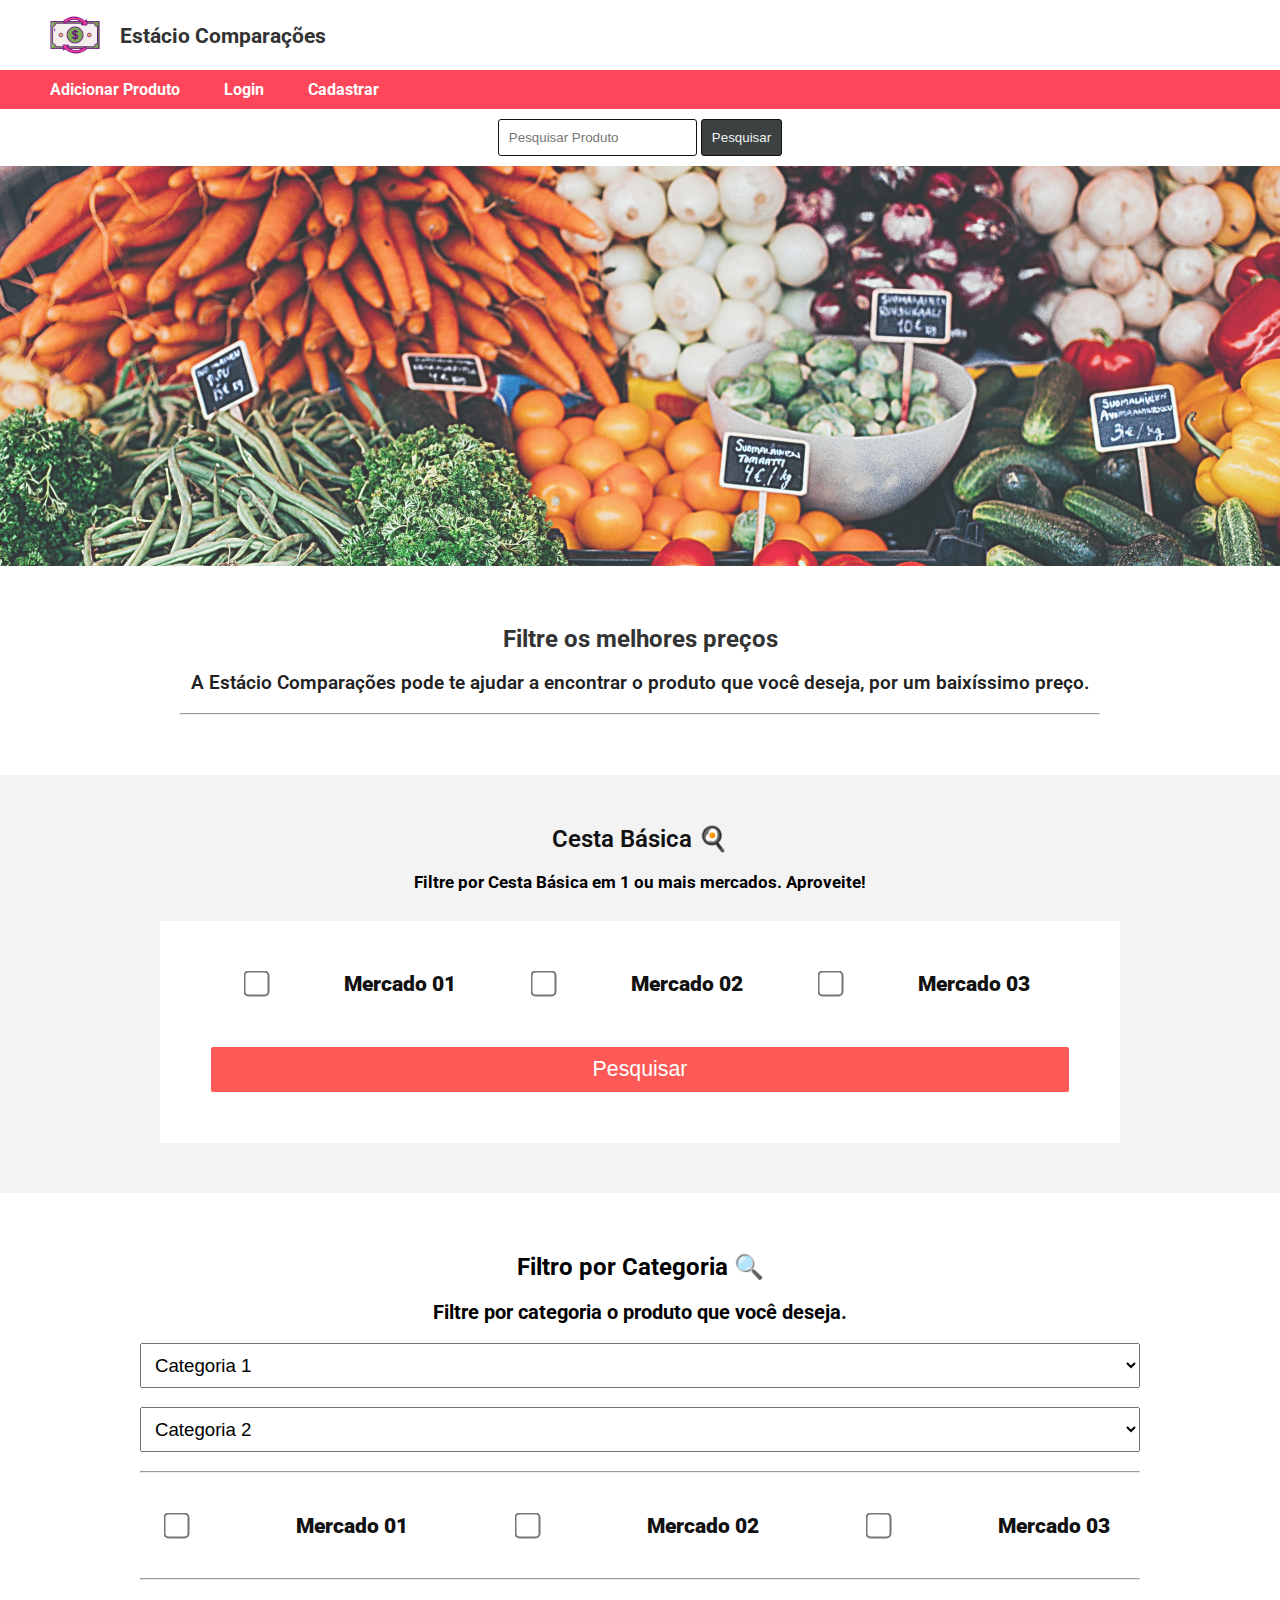
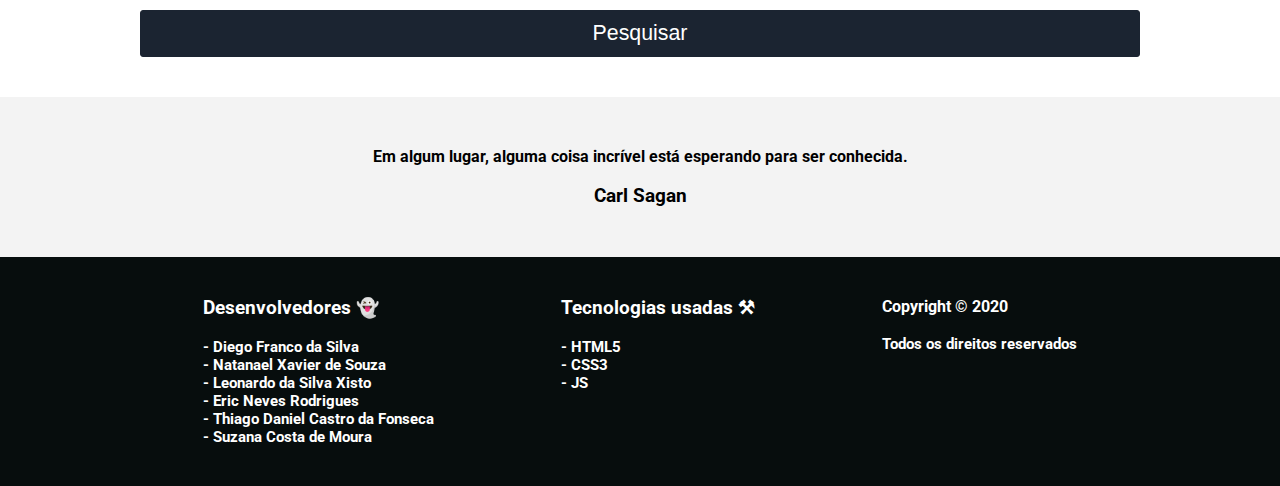
<file: app/app/Web-Estacio-Comparacoes/index.html>
<!DOCTYPE html>
<html lang="pt-br">
<head>
    <meta charset="utf-8"/>
    <!-- Responsividade -->
    <meta name="viewport" content="width=device-width, initial-scale=1">
    <title>Estácio Comparações</title>
    <!-- Favicon -->
    <link rel="shortcut icon" href="assets/img/favicon.png" type="image/x-icon">
    <!-- Arquivos CSS -->
    <link rel="stylesheet" href="assets/css/main.css">
    <!-- Arquivos JS -->
    <script src="assets/js/home.js"></script>
</head>
<body>
    <!-- Header -->
    <div class="header">
        <div class="header-logo">
            <img src="assets/img/money-256px.png" class="item" alt="" />
            <h1 class="item">Estácio Comparações</h1>
        </div>
    </div>

    <!-- Menu -->
    <div class="menu">
        <div class="items-menu">
            <a href="pages/add/index.html" class="item">Adicionar Produto</a>
            <a href="pages/login/index.html" class="item">Login</a>
            <a href="pages/cadastrar/index.html" class="item">Cadastrar</a>
        </div>
        <a href="javascript:void(0)" id="btn-menu">Menu</a>
    </div>
    
    <!-- Search Principal -->
    <div class="container-search-main">
        <div id="resultSearchSimple"></div>
        <form action="javascript:void(0)" method="POST">
            <input type="text" id="i-search-main" placeholder="Pesquisar Produto">
            <input type="submit" id="btn-search-main"  value="Pesquisar">
        </form>
    </div>

    <!-- Menu Responsivo -->
    <div class="container-menu">
       <div class="box-menu-resp">
           <a href="javascript:void(0)" id="close">X</a>
            <div class="items-menu-resp">
                <a href="pages/add/index.html" class="item">Adicionar Produto</a>
                <a href="pages/login/index.html" class="item">Login</a>
                <a href="pages/cadastrar/index.html" class="item">Cadastrar</a>
            </div>
       </div>
    </div>

    <!-- Background -->
    <div class="container-back">
        <img src="assets/img/background.jpg" alt="">
    </div>

    <!-- Mensagem -->
    <div class="container-msg">
        <div class="box-msg">
            <h1>Filtre os melhores preços</h1><br>
            <p>A Estácio Comparações pode te ajudar a encontrar o produto que você deseja, por um baixíssimo preço.</p><br><hr>
        </div>
    </div>
    
    <!-- Form Cesta Básica -->
    <div class="container-cesta">
        <div class="div-form-cesta">
            <h1>Cesta Básica 🍳</h1><br>
            <p>Filtre por Cesta Básica em 1 ou mais mercados. Aproveite!</p><br>
            <div class="form-cesta">
                <div id="resultCesta"></div>
                <form action="javascript:void(0)">
                    <div class="input-checkbox">

                        <input id="input-cesta-01" value="Mercado 01" type="checkbox">
                        <label for="input-cesta-01">Mercado 01</label>
    
                        <input id="input-cesta-02" value="Mercado 02" type="checkbox">
                        <label for="input-cesta-02">Mercado 02</label>
    
                        <input id="input-cesta-03" value="Mercado 03" type="checkbox">
                        <label for="input-cesta-03">Mercado 03</label>
    
                    </div>
                    <div class="btn-form-cesta">
                        <button id="btn-f-c">Pesquisar</button>
                    </div>
                </form>
            </div>
        </div>
    </div>

    <!-- Filtro Avançado -->
    <div class="div-filtro-advc">
        <div class="form-filtro-advc">

            <h1>Filtro por Categoria 🔍</h1><br>
            <p>Filtre por categoria o produto que você deseja.</p><br>

            <div class="form-filtro-cat">
                <div id="cat01"></div>
                <select name="filtro-cat" id="filtro-cat01">
                    <option>Categoria 1</option>
                    <option value="alimentos">Alimentos</option>
                    <option value="bebidas">Bebidas</option>
                    <option value="carnes">Carnes</option>
                    <option value="frios">Frios</option>
                  </select>
                  <br>
                  <br>
                  <select name="filtro-cat" id="filtro-cat02">
                    <option>Categoria 2</option>
                    <option value="legumes">Legumes</option>
                    <option value="frutas">Frutas</option>
                    <option value="higiene">Higiene</option>
                    <option value="limpeza">Limpeza</option>
                  </select>
            </div>
            <br><hr>
            <div class="div-select-cat">
                <div class="form-select-cat">
                    <input id="input-filtro-01" type="checkbox">
                    <label for="input-filtro-01">Mercado 01</label>

                    <input id="input-filtro-02" type="checkbox">
                    <label for="input-filtro-02">Mercado 02</label>

                    <input id="input-filtro-03" type="checkbox">
                    <label for="input-filtro-03">Mercado 03</label>
                </div>
                </div><div id="cat02"></div><hr>
                <div class="btn-form-filto-cat">
                    <input type="submit" id="btn-filtro-cat" value="Pesquisar">
                </div>
        </div>
    </div>

    <!-- Mensagem -->
    <div class="div-msg">
        <div class="msg">
            <p>Em algum lugar, alguma coisa incrível está esperando para ser conhecida.</p><br>
            <h3>Carl Sagan</h3>
        </div>
    </div>

    <!-- Footer -->
    <footer>
        <div class="footer">
            <div class="footer-d">
                <h1>Desenvolvedores 👻</h1><br>
                <h3>- Diego Franco da Silva</h3>
                <h3>- Natanael Xavier de Souza</h3>
                <h3>- Leonardo da Silva Xisto</h3>
                <h3>- Eric Neves Rodrigues</h3>
                <h3>- Thiago Daniel Castro da Fonseca</h3>
                <h3>- Suzana Costa de Moura</h3>
            </div>
            <div class="footer-d">
                <h1>Tecnologias usadas ⚒</h1><br>
                <h3>- HTML5</h3>
                <h3>- CSS3</h3>
                <h3>- JS</h3>
            </div>
            <div class="footer-d">
                <h2>Copyright &copy; 2020</h2><br>
                <h3>Todos os direitos reservados</h3>
            </div>
        </div>
    </footer>

</body>
</html>
</file>
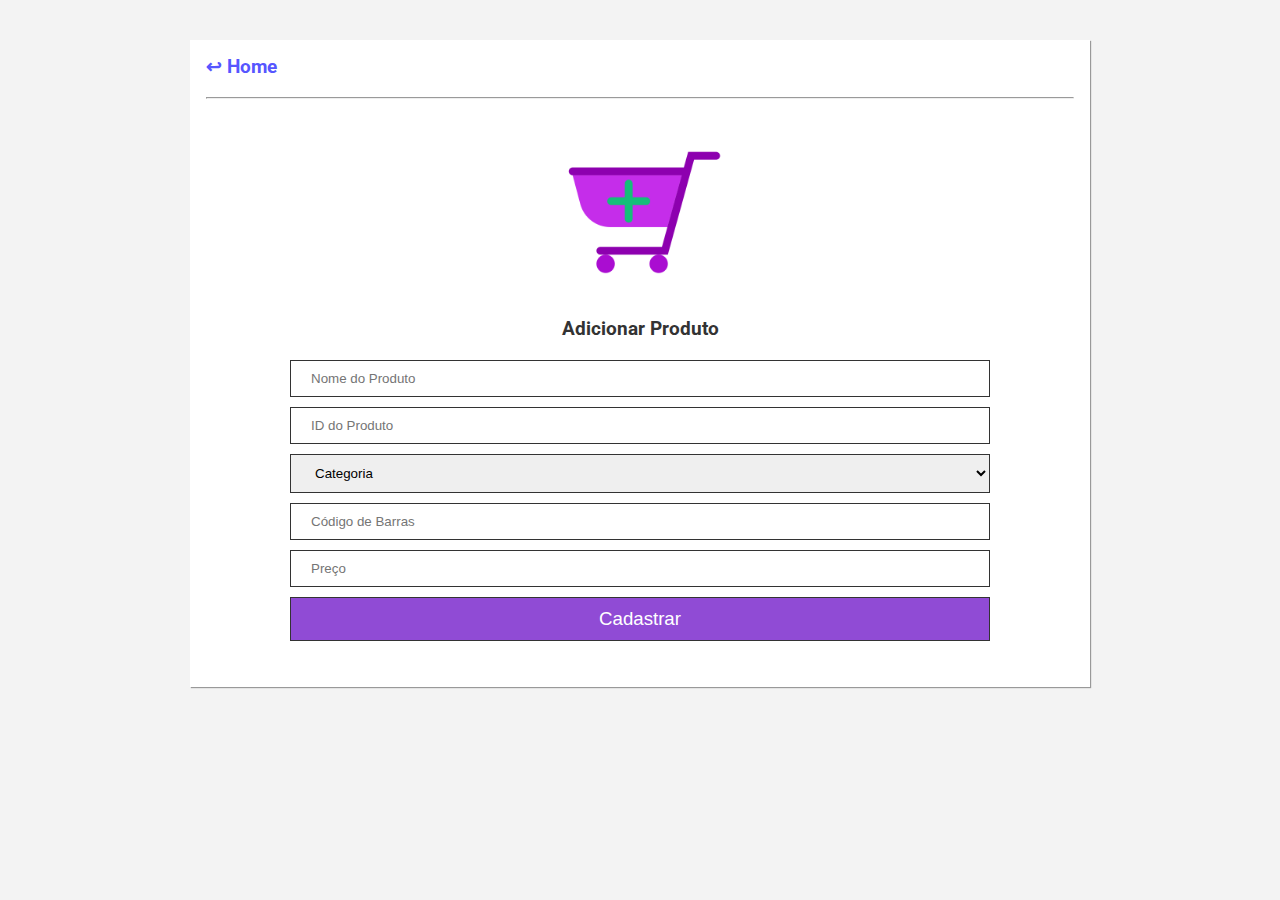
<file: app/app/Web-Estacio-Comparacoes/pages/add/index.html>
<!DOCTYPE html>
<html lang="pt-br">
<head>
    <meta charset="utf-8"/>
    <!-- Responsividade -->
    <meta name="viewport" content="width=device-width, initial-scale=1">
    <title>Adicionar Produto</title>
    <!-- Favicon -->
    <link rel="shortcut icon" href="../../assets/img/favicon.png" type="image/x-icon">
    <!-- Arquivos CSS -->
    <link rel="stylesheet" href="../../assets/css/add-product.css">
    <!-- Arquivos JS -->
    <script src="../../assets/js/add-product.js"></script>
</head>
<body>
   
    <div class="container">

        <div class="back">
            <a href="../../index.html">↩ Home</a>
        </div><br><hr>

        <div class="form-img">
            <img src="../../assets/img/add-product.png" alt="">
        </div>
        <br>
        <h2>Adicionar Produto</h2>
        <div id="resultAddP"></div>
        <div class="form">
            <form action="javascript:void(0)">
                <input type="text" name="nome" class="input" id="nome" placeholder="Nome do Produto">
                <input type="number" name="id" class="input" id="id_p" placeholder="ID do Produto">
                <select name="filtro-cat" class="input" id="filtro-cat">
                    <option>Categoria</option>
                    <option value="alimentos">Alimentos</option>
                    <option value="bebidas">Bebidas</option>
                    <option value="carnes">Carnes</option>
                    <option value="frios">Frios</option>
                    <option value="legumes">Legumes</option>
                    <option value="frutas">Frutas</option>
                    <option value="higiene">Higiene</option>
                    <option value="limpeza">Limpeza</option>
                  </select>
                <input type="number" name="cod_b" class="input" id="code" placeholder="Código de Barras">
                <input type="number" name="preco" class="input" id="preco" placeholder="Preço">
                <input type="submit" id="btn_add_p" value="Cadastrar">
            </form>
        </div>

    </div>

</body>
</html>
</file>
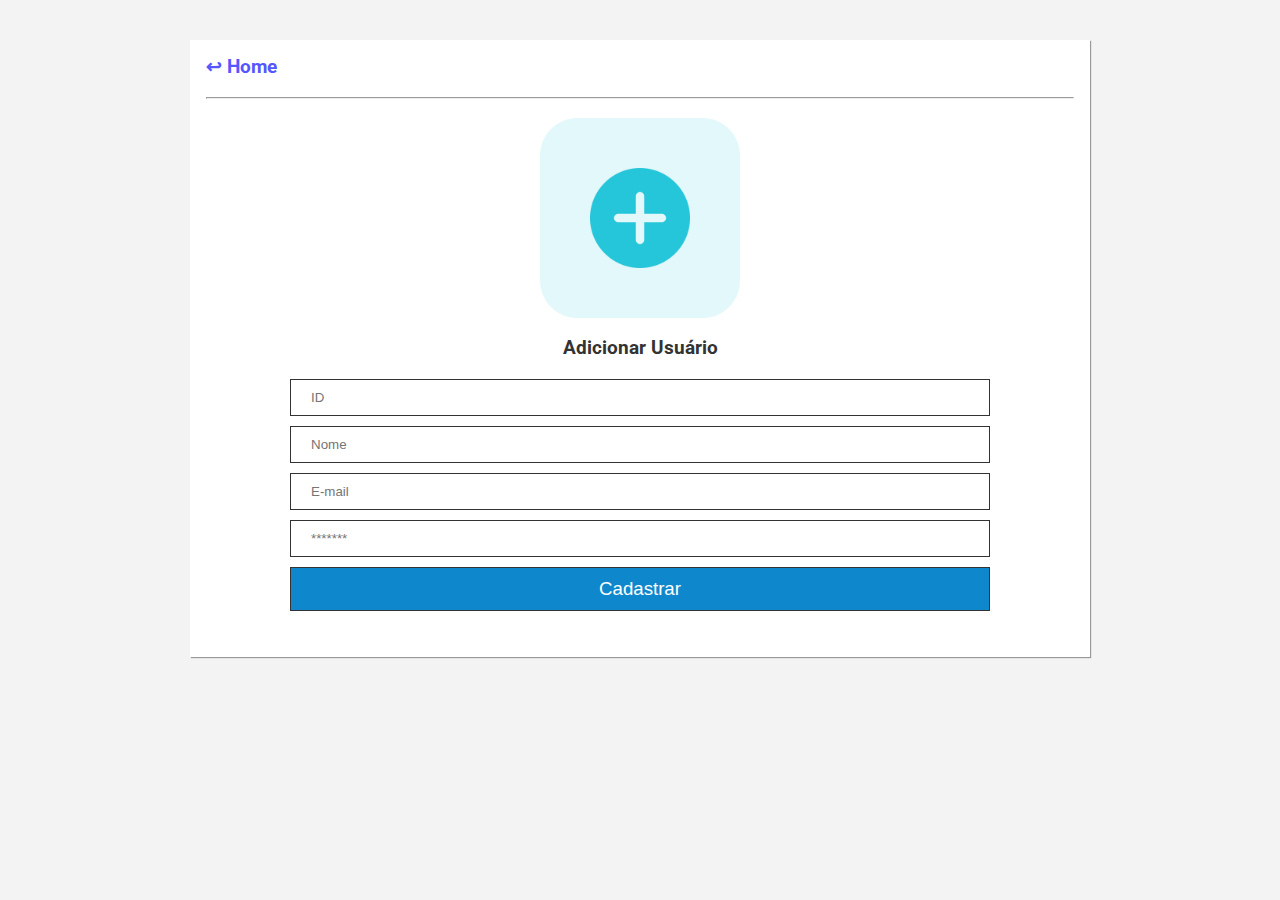
<file: app/app/Web-Estacio-Comparacoes/pages/cadastrar/index.html>
<!DOCTYPE html>
<html lang="pt-br">
<head>
    <meta charset="utf-8"/>
    <!-- Responsividade -->
    <meta name="viewport" content="width=device-width, initial-scale=1">
    <title>Adicionar Usuário</title>
    <!-- Favicon -->
    <link rel="shortcut icon" href="../../assets/img/favicon.png" type="image/x-icon">
    <!-- Arquivos CSS -->
    <link rel="stylesheet" href="../../assets/css/add-user.css">
    <!-- Arquivos JS -->
    <script src="../../assets/js/add-user.js"></script>
</head>
<body>
   
    <div class="container">

        <div class="back">
            <a href="../../index.html">↩ Home</a>
        </div><br><hr><br>

        <div class="form-img">
            <img src="../../assets/img/plus.png" alt="">
        </div><br>
        <h2>Adicionar Usuário</h2>
        <div id="resultAadd"></div>
        <div class="form">
            <form action="javascript:void(0)">
                <input type="number" name="id_user" class="input" id="id" placeholder="ID">
                <input type="text" name="nome" class="input" id="nome" placeholder="Nome">
                <input type="text" name="email" class="input" id="email" placeholder="E-mail">
                <input type="password" name="senha" class="input" id="senha" placeholder="*******">
                <input type="submit" id="btn_add" value="Cadastrar">
            </form>
        </div>

    </div>

</body>
</html>
</file>
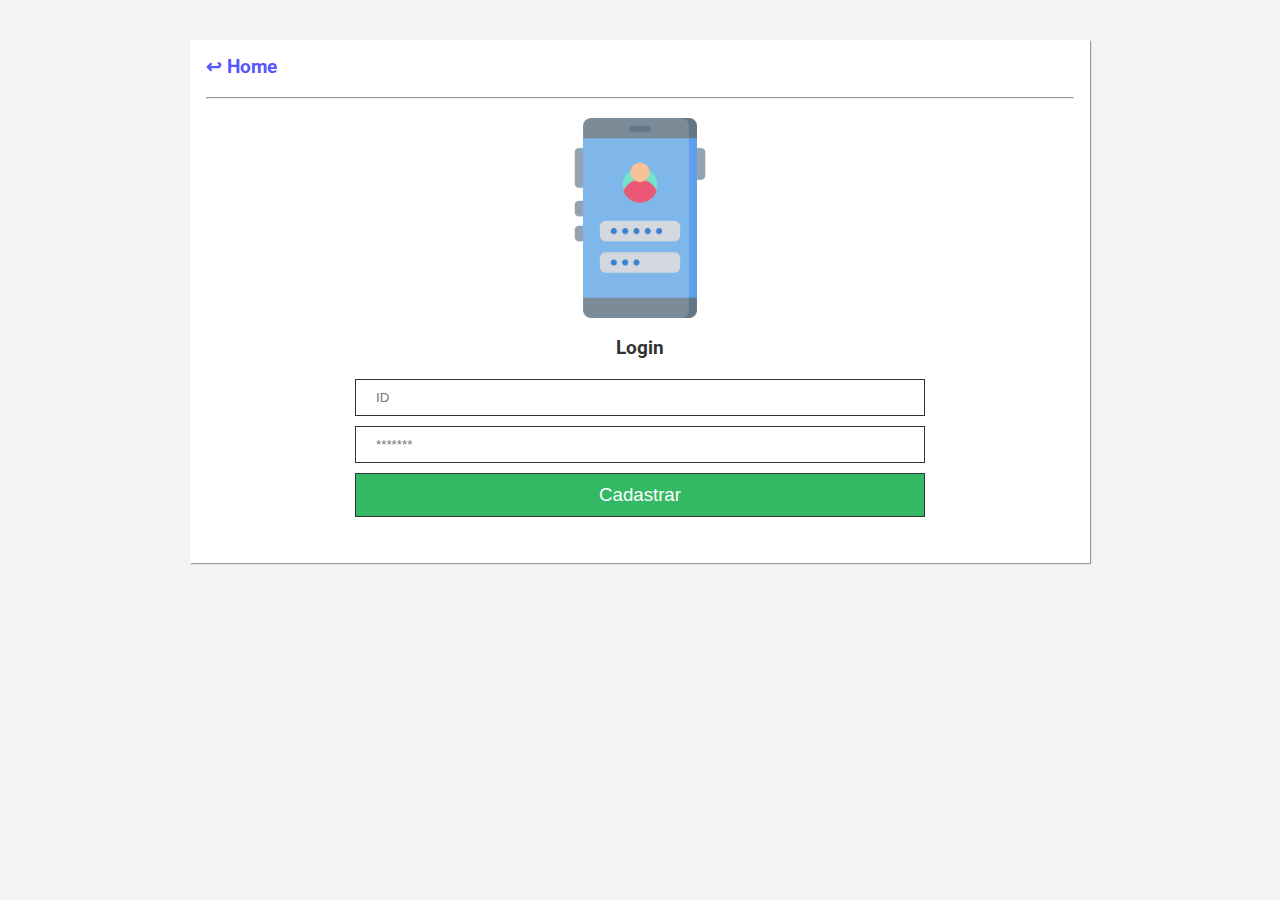
<file: app/app/Web-Estacio-Comparacoes/pages/login/index.html>
<!DOCTYPE html>
<html lang="pt-br">
<head>
    <meta charset="utf-8"/>
    <!-- Responsividade -->
    <meta name="viewport" content="width=device-width, initial-scale=1">
    <title>Login</title>
    <!-- Favicon -->
    <link rel="shortcut icon" href="../../assets/img/favicon.png" type="image/x-icon">
    <!-- Arquivos CSS -->
    <link rel="stylesheet" href="../../assets/css/login.css">
    <!-- Arquivos JS -->
    <script src="../../assets/js/login.js"></script>
</head>
<body>
   
    <div class="container">

        <div class="back">
            <a href="../../index.html">↩ Home</a>
        </div><br><hr><br>

        <div class="form-img">
            <img src="../../assets/img/login.png" alt="">
        </div><br>
        <h2>Login</h2>
        <div id="resultLogin"></div>
        <div class="form">
            <form action="javascript:void(0)">
                <input type="number" name="id_user" class="input" id="id_user" placeholder="ID">
                <input type="password" name="senha" class="input" id="senha" placeholder="*******">
                <input type="submit" id="btn_login" value="Cadastrar">
            </form>
        </div>

    </div>

</body>
</html>
</file>
<file: app/app/Web-Estacio-Comparacoes/assets/css/main.css>
@import url('https://fonts.googleapis.com/css2?family=Roboto:wght@100&display=swap');

*{ padding: 0;margin: 0; }

body{
    font-family: 'Roboto', sans-serif;
    background-color: #f3f3f3;
}


/* Header */
.header-logo{
    padding: 10px 50px;
    box-sizing: border-box;
    display: flex;
    flex-direction: row;
    justify-content: start;
    align-items: center;
    background-color: #ffffff;
    width: 100%;
}
.header-logo img{
    width: 50px;
    margin-right: 20px;
}
.header-logo h1{
    font-size: 16pt;
    color: #333333;
}


/* Menu */
.menu{
    width: 100%;
    padding: 10px;
    box-sizing: border-box;
    background-color: #FD4659;
}
.items-menu .item{
    color: #ffffff;
    font-weight: bolder;
    text-decoration: none;
    margin-left: 40px;
}
.items-menu .item:hover{ color: #333333; }


/* Menu Responsivo */
.container-menu{
    background-color: #000000;
    opacity: 0.99;
    position: fixed;
    left: 0;
    top: 0;
    width: 100%;
    height: 100%;
    z-index: 1;
    display: none;
}
.box-menu-resp{
    margin: 20px auto 10px auto;
    padding: 10px; 
    box-sizing: border-box;
    width: 900px;
    max-width: 100%;
}
.items-menu-resp{
    display: flex;
    flex-direction: column;
    justify-content: center;
    align-items: center;
}
.items-menu-resp .item{
    margin-top: 30px;
    font-size: 22pt;
    text-decoration: none;
    color: #ffffff;
    font-weight: bolder;
}
.items-menu-resp .item:active{ color: #FD4659; }
#close{
    text-decoration: none;
    color: #333333;
    font-size: 32pt;
    font-weight: bolder;
    padding: 10px 15px;
    background-color: #f3f3f3;
}
#btn-menu{
    background-color:  #333333;
    color: #f3f3f3;
    border: 1px solid #333333;
    border-radius: 2px;
    display: none;
    text-align: center;
    text-decoration: none;
    font-size: 14pt;
    padding: 10px 20px;
    box-sizing: border-box;
    margin: 0px auto 0px auto;
    font-weight: bolder;
    width: 50%;
}
#btn-menu:active{
    background-color: #ffffff;
    color: #333333;
}

/* Search Principal */
.container-search-main{
    width: 100%;
    padding: 10px;
    box-sizing: border-box;
    background-color: #ffffff;
    text-align: center;
}
#resultSearchSimple{
    font-size: 14pt;
    font-weight: bold;
}
#i-search-main{
    padding: 10px;
    font-size: 10pt;
    border: 1px solid #111111;
    border-radius: 3px;
}
#btn-search-main{
    padding: 10px;
    font-size: 10pt;
    color: #f3f3f3;
    border: 1px solid #111111;
    border-radius: 3px;
    background-color: #3C4142;
}
#btn-search-main:hover{ background-color: #FD4659; }

/* Background */
.container-back img{
    width: 100%;
    opacity: 0.8;
}


/* Mensagem */
.container-msg{
    width: 100%;
    padding: 10px;
    box-sizing: border-box;
    background-color: #ffffff;
    margin-top: -5px;
}
.box-msg{
    width: 1000px;
    max-width: 98%;
    margin: 10px auto 10px auto;
    text-align: center;
    padding: 40px;
    box-sizing: border-box;
}
.box-msg h1{
    color: #333333;
    font-size: 18pt;
}
.box-msg p{
    font-size: 14pt;
    color: #222222;
    font-weight: 600;
}


/* Form Cesta Básica */
.container-cesta{
    padding: 10px;
    box-sizing: border-box;
    background-color: #f3f3f3;
}
.div-form-cesta{
    width: 1000px;
    max-width: 100%;
    margin: 20px auto 10px auto;
    padding: 20px;
    box-sizing: border-box;
}
.div-form-cesta h1 {
    text-align: center;
    color: #111111;
    font-size: 18pt;
    font-weight: 600;
}
.div-form-cesta p{
    text-align: center;
    color: #000000;
    font-size: 13pt;
    font-weight: bold;
}
.div-form-cesta #resultCesta{
    text-align: center;
    font-size: 14pt;
    font-weight: bold;
}
.form-cesta{
    width: 1000px;
    max-width: 100%;
    padding: 50px;
    box-sizing: border-box;
    margin: 10px auto 10px auto;
    background-color: #ffffff;
}
.input-checkbox{
    display: flex;
    flex-direction: row;
    justify-content: space-around;
    align-items: center;
}
.input-checkbox input{
    transform: scale(2);
}
.input-checkbox label{
    font-size: 16pt;
    color: #111111;
    font-weight: 900;
}
.btn-form-cesta{
    text-align: center;
}
#btn-f-c{
    padding: 10px 20px;
    font-size: 16pt;
    color: #ffffff;
    background-color: #FD5956;
    margin-top: 50px;
    border: 1px solid #ffffff;
    border-radius: 3px;
    width: 100%;
}
#btn-f-c:hover{
    background-color: #fd413d;
}
#btn-f-c:active{
    border: 1px solid #333333;
}


/* Filtro Avançado */
.div-filtro-advc{
    padding: 10px;
    box-sizing: border-box;
    background-color:#ffffff;
    
}
.form-filtro-advc{
    width: 1000px;
    max-width: 100%;
    margin: 50px auto 10px auto;
    margin-bottom: 30px;
}
.form-filtro-advc h1{
    font-size: 18pt;
    text-align: center;
}
.form-filtro-advc p{
    font-size: 15pt;
    text-align: center;
    font-weight: bold;
}
.form-filtro-cat select{
    width: 100%;
    font-size: 14pt;
    padding: 10px;
    box-sizing: border-box;
}
#cat01{
    font-size: 14pt;
    font-weight: bold;
}
#cat02{
    font-size: 14pt;
    font-weight: bold;
}
.btn-form-filto-cat #btn-filtro-cat{
    width: 100%;
    padding: 10px 20px;
    box-sizing: border-box;
    margin-top: 30px;
    font-size: 16pt;
    background-color: #1B2431;
    color: #ffffff;
    border: 1px solid #1B2431;
    border-radius: 3px;
}
#btn-filtro-cat:hover{
    background-color: #0c1118;
}
.form-select-cat{
    display: flex;
    flex-direction: row;
    justify-content: space-between;
    align-items: center;
}

.form-select-cat input{
    transform: scale(2);
}
.form-select-cat label{
    font-size: 16pt;
    color: #111111;
    font-weight: 900;
}
.div-select-cat{
    width: 1000px;
    max-width: 100%;
    box-sizing: border-box;
    margin: 10px auto 10px auto;
    padding: 30px;
    box-sizing: border-box;
}


/* MSG */
.div-msg{
    background-color: #f3f3f3;
}
.msg{
    width: 1000px;
    max-width: 100%;
    margin: 10px auto 10px auto;
    display: flex;
    padding: 40px;
    box-sizing: border-box;
    flex-direction: column;
    justify-content: center;
    align-items: center;
    text-align: center;
    font-weight: bold;
}


/* Footer */
footer{
    width: 100%;
    padding: 30px;
    box-sizing: border-box;
    clear: both;
    background-color: #070D0D;
}
.footer{
    width: 1000px;
    max-width: 95%;
    margin: 10px auto 10px auto;
    display: flex;
    flex-direction: row;
    justify-content: space-around;
}
.footer h1{
    font-size: 14pt;
    color: #ffffff;
}
.footer h2{
    font-size: 12pt;
    color: #ffffff;
}
.footer h3{
    font-size: 11pt;
    color: #ffffff;
}



/* Media Query */
@media(max-width: 500px){
    /* Menu */
    .menu{
        padding: 25px;
    }
    .items-menu .item{
        display: none;
    }
    #btn-menu{display: block;}

    /* Background */
    .container-back img{
        height: 250px;
        margin-top: -9px;
    }

    /* Serach */
    .container-search-main{
        margin: -4px auto 10px auto;
    }

    /* Form Cesta Básica */
    .input-checkbox{
        flex-direction: column;
    }
    .input-checkbox label{
        margin: 10px;
    }

    /* Form Pesquisa Avançada */
    .form-filtro-advc{
        width: 95%;
    }
    .form-select-cat{
        flex-direction: column;
        justify-content: start;
        align-items: flex-start;
    }
    .form-select-cat input{
        margin-bottom: 10px;
    }
    .form-select-cat label{
        margin-bottom: 10px;
    }


    /* Footer */
    .footer{
        flex-direction: column;
    }
    .footer .footer-d{
        margin: 10px;
    }
}
</file>
<file: app/app/Web-Estacio-Comparacoes/assets/css/add-product.css>
@import url('https://fonts.googleapis.com/css2?family=Roboto:wght@100&display=swap');

*{ padding: 0;margin: 0; }

body{
    font-family: 'Roboto', sans-serif;
    background-color: #f3f3f3;
}

/* Container Principal */
.container{
    width: 900px;
    max-width: 90%;
    margin: 40px auto 40px auto;
    background-color: #ffffff;
    border: 1px solid #ffffff;
    box-shadow: 1px 1px 1px #999999;
    padding: 15px;
    box-sizing: border-box;
}

.container h2{
    font-size: 14pt;
    color: #333333;
    text-align: center;
}

.back a{
    color: rgb(86, 86, 255); 
    font-size: 14pt;
    font-weight: bold;
    text-decoration: none;
}

.form-img{
    display: flex;
    flex-direction: row;
    justify-content: center;
    align-items: center;
}

.form-img img{
    width: 200px;
    max-width: 100%;
}
#resultAddP{
    font-weight: bold;
    font-size: 14pt;
    text-align: center;
    margin-top: 10px;
}
.form{
    width: 700px;
    max-width: 100%;
    margin: 10px auto 10px auto;
    display: flex;
    flex-direction: row;
    justify-content: center;
    align-items: center;
}

.input{
    width: 100%;
    padding: 10px 20px;
    box-sizing: border-box;
    margin-top: 10px;
    border: 1px solid #333333;
}
#btn_add_p{
    width: 100%;
    margin-top: 10px;
    padding: 10px 20px;
    margin-bottom: 20px;
    background-color: #904bd5;
    border: 1px solid #333333;
    color: #ffffff;
    font-size: 14pt;
}
#btn_add_p:hover{ background-color:#B36FF6; }
</file>
<file: app/app/Web-Estacio-Comparacoes/assets/css/add-user.css>
@import url('https://fonts.googleapis.com/css2?family=Roboto:wght@100&display=swap');

*{ padding: 0;margin: 0; }

body{
    font-family: 'Roboto', sans-serif;
    background-color: #f3f3f3;
}

/* Container Principal */
.container{
    width: 900px;
    max-width: 90%;
    margin: 40px auto 40px auto;
    background-color: #ffffff;
    border: 1px solid #ffffff;
    box-shadow: 1px 1px 1px #999999;
    padding: 15px;
    box-sizing: border-box;
}

.container h2{
    font-size: 14pt;
    color: #333333;
    text-align: center;
}

.back a{
    color: rgb(86, 86, 255); 
    font-size: 14pt;
    font-weight: bold;
    text-decoration: none;
}

.form-img{
    display: flex;
    flex-direction: row;
    justify-content: center;
    align-items: center;
}

.form-img img{
    width: 200px;
    max-width: 100%;
}
#resultAadd{
    margin-top: 10px;
    font-weight: bold;
    font-size: 14pt;
    text-align: center;
}
.form{
    width: 700px;
    max-width: 100%;
    margin: 10px auto 10px auto;
    display: flex;
    flex-direction: row;
    justify-content: center;
    align-items: center;
}

.input{
    width: 100%;
    padding: 10px 20px;
    box-sizing: border-box;
    margin-top: 10px;
    border: 1px solid #333333;
}
#btn_add{
    width: 100%;
    margin-top: 10px;
    padding: 10px 20px;
    margin-bottom: 20px;
    background-color: #0E87CC;
    border: 1px solid #333333;
    color: #ffffff;
    font-size: 14pt;
}
</file>
<file: app/app/Web-Estacio-Comparacoes/assets/css/login.css>
@import url('https://fonts.googleapis.com/css2?family=Roboto:wght@100&display=swap');

*{ padding: 0;margin: 0; }

body{
    font-family: 'Roboto', sans-serif;
    background-color: #f3f3f3;
}

/* Container Principal */
.container{
    width: 900px;
    max-width: 90%;
    margin: 40px auto 40px auto;
    background-color: #ffffff;
    border: 1px solid #ffffff;
    box-shadow: 1px 1px 1px #999999;
    padding: 15px;
    box-sizing: border-box;
}

.container h2{
    font-size: 14pt;
    color: #333333;
    text-align: center;
}

.back a{
    color: rgb(86, 86, 255); 
    font-size: 14pt;
    font-weight: bold;
    text-decoration: none;
}

.form-img{
    display: flex;
    flex-direction: row;
    justify-content: center;
    align-items: center;
}

.form-img img{
    width: 200px;
    max-width: 100%;
}
#resultLogin{
    font-weight: bold;
    font-size: 14pt;
    text-align: center;
    margin-top: 10px;
}
.form{
    width: 700px;
    max-width: 100%;
    margin: 10px auto 10px auto;
    display: flex;
    flex-direction: row;
    justify-content: center;
    align-items: center;
}

.input{
    width: 100%;
    padding: 10px 20px;
    box-sizing: border-box;
    margin-top: 10px;
    border: 1px solid #333333;
}
#btn_login{
    width: 100%;
    margin-top: 10px;
    padding: 10px 20px;
    margin-bottom: 20px;
    background-color: #33B864;
    border: 1px solid #333333;
    color: #ffffff;
    font-size: 14pt;
}
#btn_login:hover{ background-color: #159644; }
</file>
